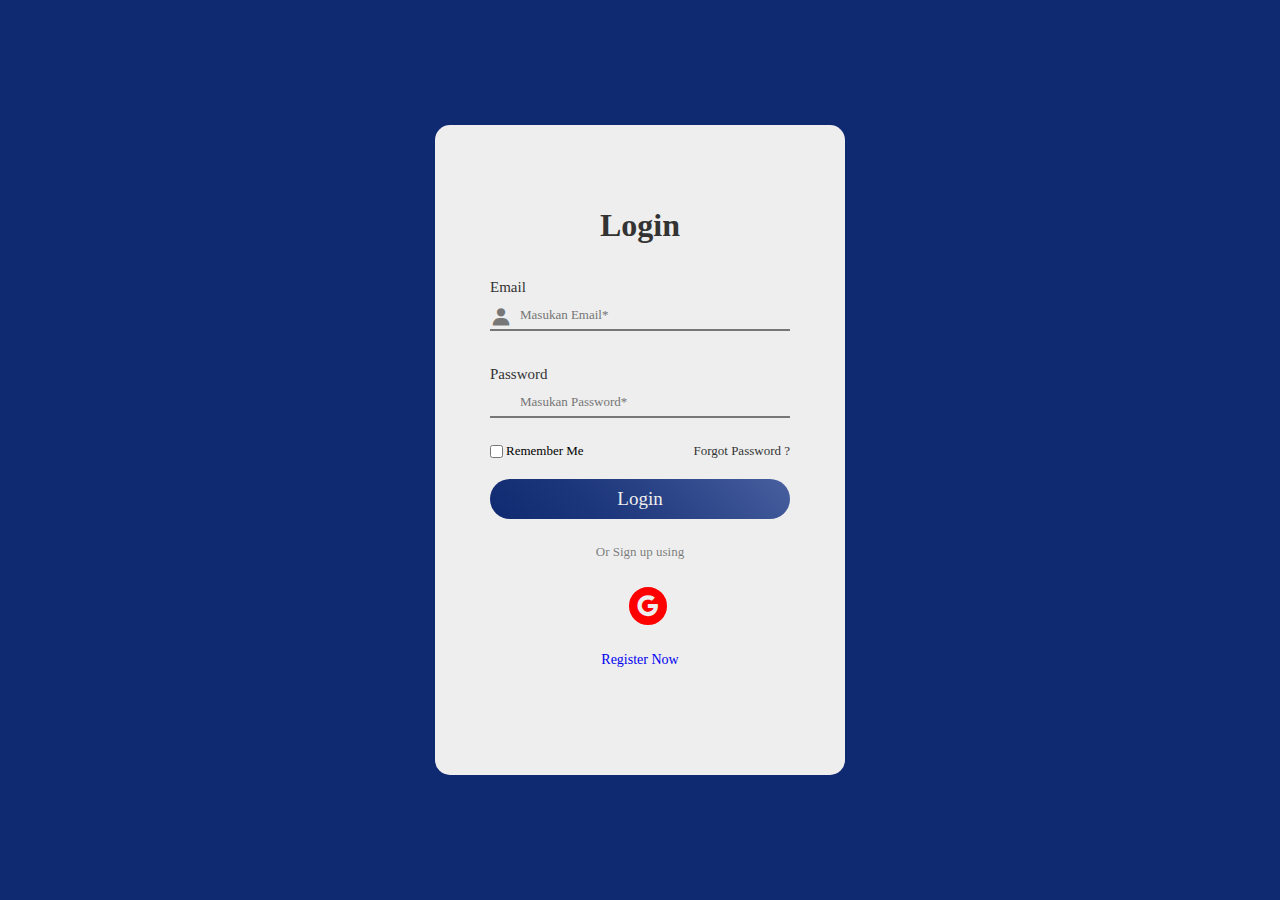
<file: projek massive/login/login Creator.html>
<!DOCTYPE html>
<html lang="en">
<head>
    <meta charset="UTF-8">
    <meta name="viewport" content="width=device-width, initial-scale=1.0">
    <title>INFINIX  </title>
    <link rel="stylesheet" href="style Creator.css">
    <link href='https://unpkg.com/boxicons@2.1.4/css/boxicons.min.css' rel='stylesheet'>
</head>
<body>
    <div class="container">
        <div class="Form login-form">
        <h2>Login</h2>
        <form action="#">
            <div class="input-box">
                <i class='bx bxs-user'></i>
                <label for="#">Email</label>
                <input type="text" placeholder="Masukan Email*">
               
               
            </div>
            <div class="input-box">
                <i c    lass='bx bxs-envelope' ></i>
                <input type="text" placeholder="Masukan Password*">
                <label for="#">Password</label>
              
            </div>
            <div class="forgot-section">
                <span><input type="checkbox" name="" id="checked">Remember Me</span>
                <span><a href="#">Forgot Password ?</a></span>
            </div>
            <button class="btn">Login</button>
        </form>
        <p>Or Sign up using</p>
        <div class="social-media">
            
            <i class='bx bxl-google'></i>
           
        </div>
        <p class="RegisteBtn RegiBtn"><a href="#">Register Now</a></p>
    </div>
    <div class="Form Register-form">
        <h2>Daftar Sebagai Creator</h2>
        <form action="#">
            <div class="input-box">
                <i class='bx bxs-user'></i>
                <label for="#">Nama</label>
                <input type="text" placeholder="Masukan Nama Anda*">
               
               
            </div>
            <div class="input-box">
                <i class='bx bxs-envelope' ></i>
                <input type="text" placeholder="Masukan Email Anda*">
                <label for="#">Email</label>
            </div>
            <div class="input-box">
                <i class='bx bxs-envelope' ></i>
                <input type="text" placeholder="Masukan Password Anda*">
                <label for="#">Password</label>
            </div>
            <div class="input-box">
                <i class='bx bxs-envelope' ></i>
                <input type="text" placeholder="Masukan Nomor Ponsel Anda*">
                <label for="#">Nomor Ponsel</label>
            </div>
            <div class="forgot-section">
                <span><input type="checkbox" name="" id="checked">Remember Me</span>
                <span><a href="#">Forgot Password ?</a></span>
            </div>
            <button class="btn" class="loginBtn">Register</button>
        </form>
        <p>Or Sign up using</p>
        <div class="social-media">
            
            <i class='bx bxl-google'></i>
            
        </div>
        <p class="LoginBtn"><a href="#">Login Now</a></p>
    </div>
</div>
<script>
    const container=document.querySelector(".container") ;
    const loginForm=document.querySelector('.login-form')
    const RegisterForm=document.querySelector('.Register-form');
    const RegiBtn=document.querySelector('.RegiBtn');
    const LoginBtn=document.querySelector('.LoginBtn');
    RegiBtn.addEventListener('click',()=>{
        RegisterForm.classList.add('active');
        loginForm.classList.add('active')
    })
    LoginBtn.addEventListener('click',()=>{
        RegisterForm.classList.remove('active');
        loginForm.classList.remove('active')
    })
</script>
</body>
</html>
</file>
<file: projek massive/login/style Creator.css>
*{
    margin: 0;
    padding: 0;
    font-family: "poppins";
}
body{
    display: flex;
    justify-content: center;
    align-items: center;
    min-height: 100vh;
    background: #102A71
    
    
}
.container{
    height: 650px;
    width: 410px;
    background: #eee;
    border-radius: 15px;
    display: flex;
    justify-content: center;
    align-items: center;
    flex-direction: column;
    overflow: hidden;
    position: relative;
}
.Form{
    display: flex;
    justify-content: center;
    align-items: center;
    flex-direction: column;

}

.login-form{
    position: absolute;
    transform: translateX(0px);
    transition: .5s ease;

}
.login-form.active{
    transform: translateX(-410px);
}

.Register-form{
    transform: translateX(410px);
    transition: .5s ease;
    
}
.Register-form.active{
    transform: translateX(0);
}
h2{
    color: #333;
    font-size: 32px;
}
.input-box{
    margin: 45px 0;
    height: 40px;
    width: 300px;
    border-bottom: 2px solid rgba(0,0,0,.5);
    position: relative;
}
.input-box input{
    width: 90%;
    height: 100%;
    float: right;
    border: none;
    outline: none;
    font-size: 15px;
    color: rgba(0,0,0,.9);
  
    padding: 5px 0;
    background: transparent;
}
.input-box label{
    position: absolute;
    left: 0;
    transform: translateY(-56%);
    font-size: 15px;
    font-weight: 500;
    color: #333;
}
.input-box i{
    position: absolute;
    left: 0px;
    transform: translateY(75%);
    font-size: 22px;
    color: rgba(0,0,0,.5);
}
input::placeholder{
    font-size: 13px;
}
input#checked{
    margin-right: 3px;
}
.forgot-section{
    display: flex;
    justify-content: space-between;
    width: 100%;
    margin-top: -20px;
}
.forgot-section span{
    display: flex;
    justify-content: center;
    align-items: center;
    font-size: 13px;
}
.forgot-section span a{
    color: #333;
    text-decoration: none;
}
.btn{
    width: 100%;
    height: 40px;
    margin-top: 20px;
    border-radius: 50px;
    border: none;
    outline: none;
    background: linear-gradient(45deg ,#102A71,60% ,#48609F);
    font-size: 19px;
    font-weight: 500;
    color: #eee;
    position: relative;
    cursor: pointer;
    z-index: 1;
    overflow: hidden;
}
.btn::before{
    content: "";
    position: absolute;
    left: 0;
    top: 0%;
    height: 100%;
    width: 00%;
    background: linear-gradient(45deg ,#102A71,60% ,#48609F);
    transition: .5s ease;
    z-index: -1;
}
.btn:hover{
    color: #eee;
}
.btn:hover:before{
width: 100%;
}

p{
    color: rgba(0,0,0,.5);
    font-size: 13px;
    font-weight: 500;
    margin: 25px 0;
}
.social-media{
    display: flex;
}
.social-media i{
    font-size: 28px;
    margin-left: 15px;
    padding: 5px;
    cursor: pointer;
    transition: .3s;
}

.social-media i:nth-child(1){
    color: #eee;
    background: #1822dd;
    border-radius: 50%;
    border: 2px solid #eee;
}
.social-media i:nth-child(1):hover{
    background: #eee;
    color: #1822dd;
    border: 2px solid #1822dd;
}
.social-media i:nth-child(1){
    color: #eee;
    background: #f00;
    border-radius: 50%;
    border: 2px solid #eee;
}
.social-media i:nth-child(1):hover{
    background: #eee;
    color: #f00;
    border: 2px solid #f00;
}
.social-media i:nth-child(3){
    color: #eee;
    background: #098dc1;
    border-radius: 50%;
    border: 2px solid #eee;
}
.social-media i:nth-child(3):hover{
    background: #eee;
    color: #098dc1;
    border: 2px solid #098dc1;
}
.RegisteBtn a{
    text-decoration: none;
    font-size: 14px;
}


@media(max-width: 768px){
    .container{
        height: 500px;
        width: 380px;
    }
    h2{
        font-size: 26px;
    }
    .input-box{
        margin: 34px 0;
        height: 35px;
        width: 300px;
    }
    .input-box label{
        font-size: 13px;
    
    }
    .input-box input{
        font-size: 13px;
    }
    .input-box i{
 
        font-size: 18px;

    }
    input::placeholder{
        font-size: 13px;
    }
    .forgot-section span{
        font-size: 12px;
    }
    input#checked{
        margin-right: 2px;
        height: 15px;
    }
    .btn{
        height: 35px;
        font-size: 15px;
    }
    p{
        font-size: 11px;
    }
    .social-media i{
        font-size: 20px;
       
    }
    .RegisteBtn a{
        text-decoration: none;
        font-size: 13px;
    }

}
@media(max-width: 480px){
    .container{
        height: 450px;
        width: 310px;
    }
    h2{
        font-size: 22px;
    }
    .input-box{
        margin: 20px 0;
        height: 35px;
        width: 220px;
    }
    .input-box label{
        font-size: 12px;
    
    }
    .input-box input{
        font-size: 12px;
    }
    .input-box i{
 
        font-size: 16px;

    }
    input::placeholder{
        font-size: 10px;
    }
    .forgot-section span{
        font-size: 9px;
    }
    input#checked{
        margin-right: 2px;
        height: 10px;
    }
    .btn{
        height: 25px;
        font-size: 12px;
    }
    p{
        font-size: 11px;
    }
    .social-media i{
        font-size: 18px;
       
    }
    .RegisteBtn a{
        text-decoration: none;
        font-size: 11px;
    }

}
@media(max-width:365px){
    .container{
        height: 420px;
        width: 280px;
    }
    h2{
        font-size: 18px;
    }
    .input-box{
        margin: 20px 0;
        height: 35px;
        width: 200px;
    }
    .social-media i{
        font-size: 16px;
       
    }
    .RegisteBtn a{
        text-decoration: none;
        font-size: 9px;
    }
 
}
</file>
